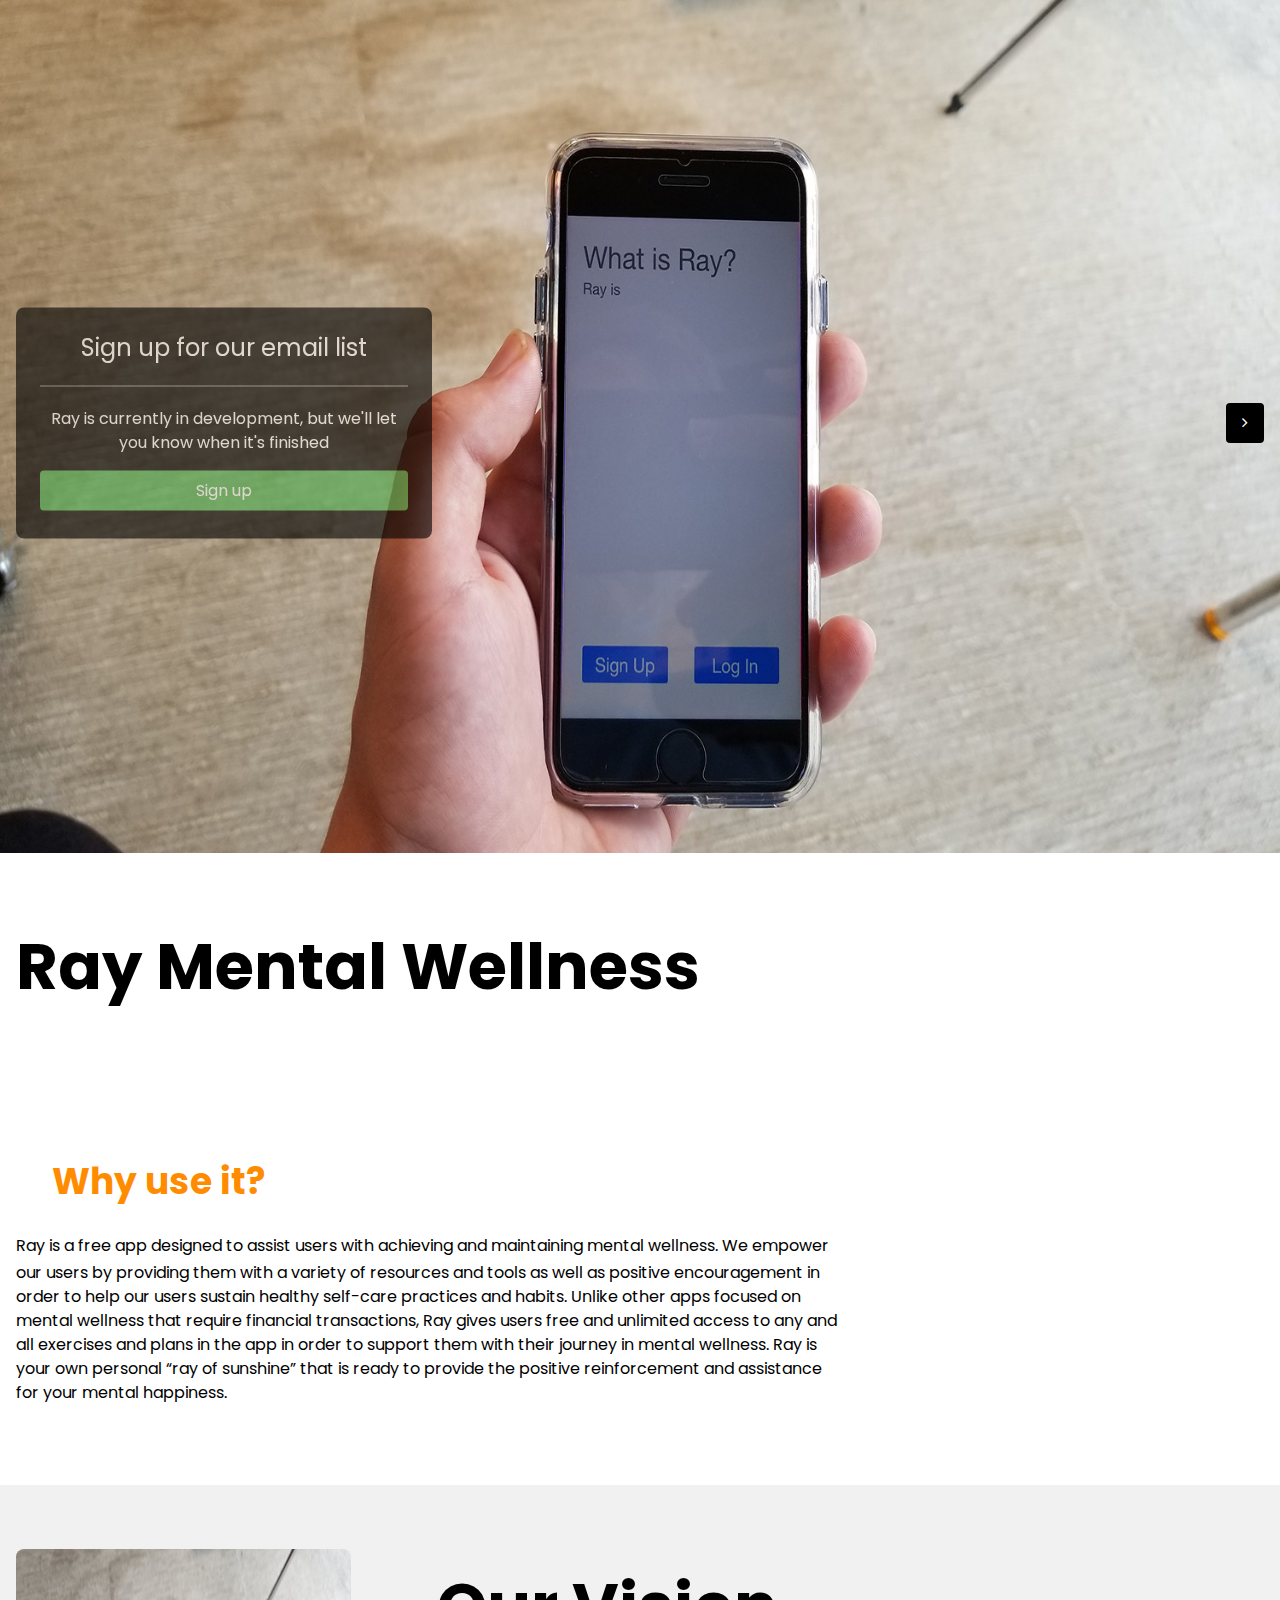
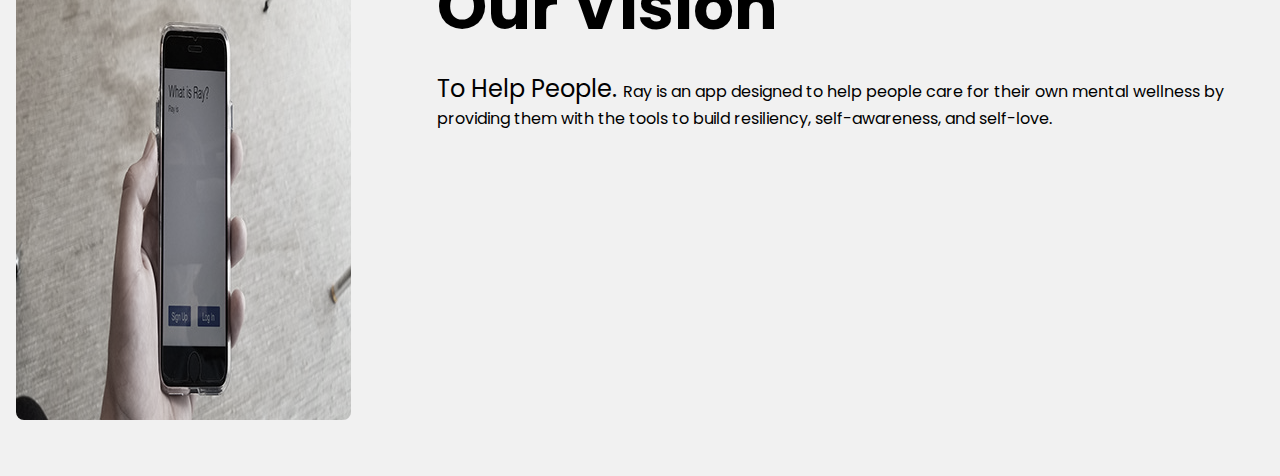
<file: rayMentalWellness.html>
<!DOCTYPE html>
<html>
<title>Ray Mental Wellness</title>
<meta charset="UTF-8">
<meta name="viewport" content="width=device-width, initial-scale=1">
<link rel="stylesheet" href="https://www.w3schools.com/w3css/4/w3.css">
<link rel="stylesheet" href="https://fonts.googleapis.com/css?family=Poppins">
<link rel="stylesheet" href="https://cdnjs.cloudflare.com/ajax/libs/font-awesome/4.7.0/css/font-awesome.min.css">
<style>
    body,h1,h2,h3,h4,h5 {font-family: "Poppins", sans-serif}
    body {font-size: 16px;}
    img {margin-bottom: -8px;}
    .mySlides {display: none;}
</style>
<body class="w3-content w3-black" style="max-width:1500px;">

<!-- Header with Slideshow -->
<header class="w3-display-container w3-center">
    <button class="w3-button w3-block w3-green w3-hide-large w3-hide-medium" onclick="document.getElementById('download').style.display='block'">
        Download </i> </i></button>
    <div class="mySlides w3-animate-opacity">
        <img class="w3-image" src="rayWellnessTest.jpg" alt="Image 1" style="min-width:500px" width="1500" height="1000">
        <div class="w3-display-left w3-padding w3-hide-small" style="width:35%">
            <div class="w3-black w3-opacity w3-hover-opacity-off w3-padding-large w3-round-large">
                <h1 class="w3-xlarge">Sign up for our email list</h1>
                <hr class="w3-opacity">
                <p>Ray is currently in development, but we'll let you know when it's finished</p>
                <p><button class="w3-button w3-block w3-green w3-round" onclick="document.getElementById('download').style.display='block'">
                    Sign up</button></p>
            </div>
        </div>
    </div>
    </div>
    <div class="mySlides w3-animate-opacity">
        <img class="w3-image" src="rayWellnessTest.jpg" alt="Image 2" style="min-width:500px" width="1500" height="1000">
        <div class="w3-display-left w3-padding w3-hide-small" style="width:35%">
            <div class="w3-black w3-opacity w3-hover-opacity-off w3-padding-large w3-round-large">
                <h1 class="w3-xlarge">Sign up for our email list</h1>
                <hr class="w3-opacity">
                <p>Ray is currently in development, but we'll let you know when it's finished</p>
                <p><button class="w3-button w3-block w3-green w3-round" onclick="document.getElementById('download').style.display='block'">
                    Sign up</button></p>
            </div>
        </div>
    </div>
    <div class="mySlides w3-animate-opacity">
        <img class="w3-image" src="rayWellnessTest.jpg" alt="Image 3" style="min-width:500px" width="1500" height="1000">
        <div class="w3-display-left w3-padding w3-hide-small" style="width:35%">
            <div class="w3-black w3-opacity w3-hover-opacity-off w3-padding-large w3-round-large">
                <h1 class="w3-xlarge">Sign up for our email list</h1>
                <hr class="w3-opacity">
                <p>Ray is currently in development, but we'll let you know when it's finished</p>
                <p><button class="w3-button w3-block w3-green w3-round" onclick="document.getElementById('download').style.display='block'">
                    Sign up</button></p>
            </div>
        </div>
    </div>
    <a class="w3-button w3-black w3-display-right w3-margin-right w3-round w3-hide-small w3-hover-light-grey" onclick="plusDivs(1)"> <i class="fa fa-angle-right"></i></a>
    <a class="w3-button w3-block w3-black w3-hide-large w3-hide-medium" onclick="plusDivs(1)"> <i class="fa fa-angle-right"></i></a>
</header>

<!-- The App Section -->
<div class="w3-padding-64 w3-white">
    <div class="w3-row-padding">
        <div class="w3-col l8 m6">
            <h1 class="w3-jumbo"><div class="title"><b>Ray Mental Wellness</b></div></h1>
        <br>
        <br>
        <br>
        <br>
        <br>
        <h1 class="appHeader2"><b>Why use it?</b></h1>
        <style>
            h1.appHeader2
            {
                padding-left: 1em;
                text-align: left;
                color: darkorange;
            }
        </style>
        <p><span class="w3-xlarge"></span> Ray is a free app designed to assist users with achieving and maintaining mental wellness. We empower our users
            by providing them with a variety of resources and tools as well as positive encouragement in order to help our users sustain healthy self-care practices and habits.
            Unlike other apps focused on mental wellness that require financial transactions, Ray gives users free and unlimited access to any and all exercises and plans in the
            app in order to support them with their journey in mental wellness. Ray is your own personal “ray of sunshine” that is ready to provide the positive reinforcement and
            assistance for your mental happiness.
        </p>
    </div>
</div>
</div>

<!-- Vision Section -->
<div class="w3-padding-64 w3-light-grey">
    <div class="w3-row-padding">
        <div class="w3-col l4 m6">
            <img class="w3-image w3-round-large w3-hide-small w3-grayscale" src="rayWellnessTest2.jpg" alt="App" width="335" height="471">
        </div>
        <div class="w3-col l8 m6">
            <h1 class="w3-jumbo"><b>Our Vision</b></h1>
            <p><span class="w3-xlarge">To Help People. </span> Ray is an app designed to help people care for their own mental wellness by providing them with the tools to build resiliency, self-awareness, and self-love.

        </div>
    </div>
</div>

<!-- email button section -->
<div id="download" class="w3-modal w3-animate-opacity">
    <div class="w3-modal-content" style="padding:32px">
        <div class="w3-container w3-white">
            <i onclick="document.getElementById('download').style.display='none'" class="fa fa-remove w3-xlarge w3-button w3-transparent w3-right w3-xlarge"></i>
            <h2 class="w3-wide">Sign Up</h2>
            <p>Please show your support by signing up to receive emails about future developments</p>
            <p><input class="w3-input w3-border" type="text" placeholder="Enter e-mail"></p>
            <button type="button" class="w3-button w3-block w3-padding-large w3-red w3-margin-bottom" onclick="document.getElementById('download').style.display='none'">Enter</button>
        </div>
    </div>
</div>
<script>
    // Slideshow
    var slideIndex = 1;
    showDivs(slideIndex);

    function plusDivs(n) {
        showDivs(slideIndex += n);
    }

    function showDivs(n) {
        var i;
        var x = document.getElementsByClassName("mySlides");
        if (n > x.length) {slideIndex = 1}
        if (n < 1) {slideIndex = x.length}
        for (i = 0; i < x.length; i++) {
            x[i].style.display = "none";
        }
        x[slideIndex-1].style.display = "block";
    }
</script>

</body>
</html>
</file>
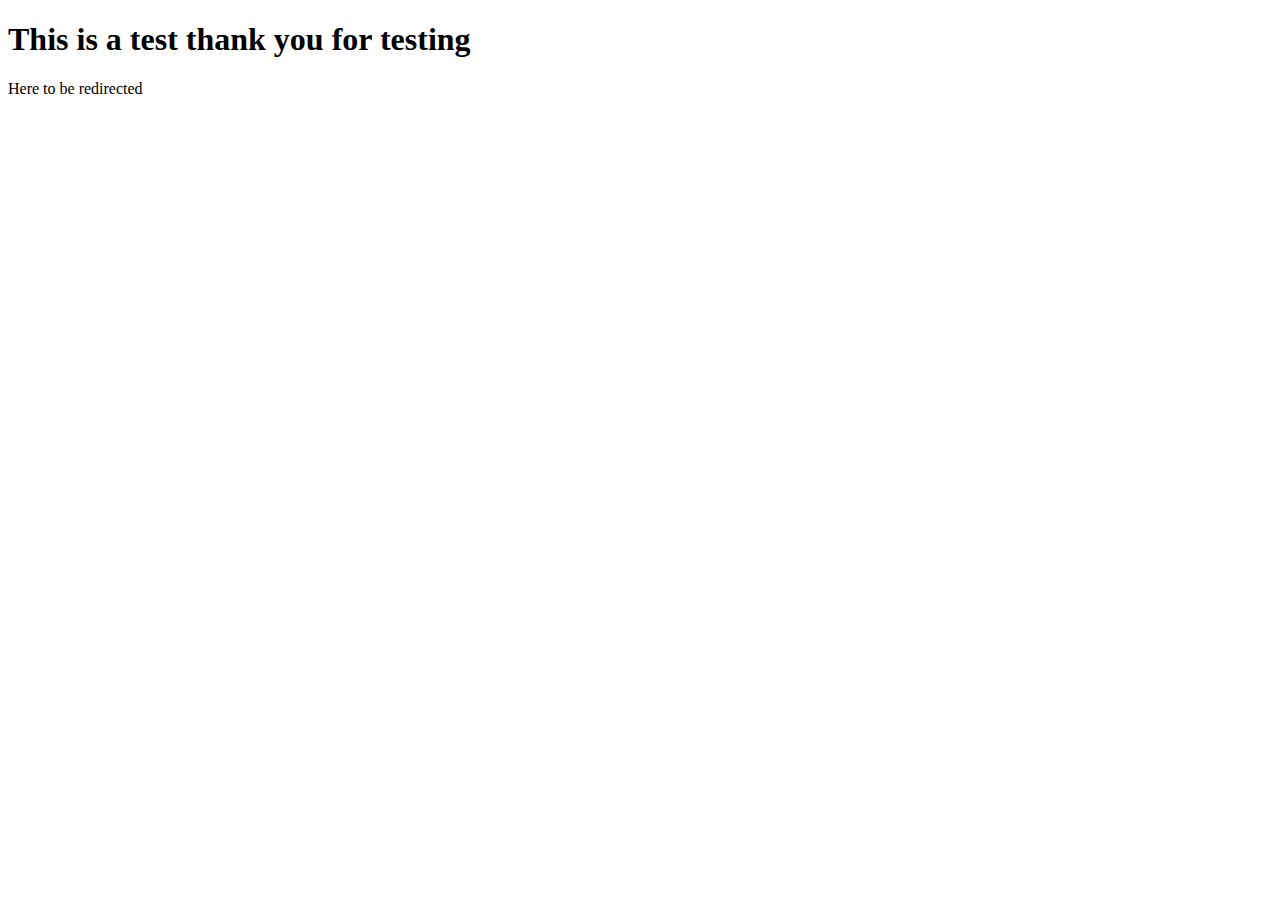
<file: stuff2.html>
<!DOCTYPE html>
<html>
<head>
  <title> testinghome </title>
  <!-- Global site tag (gtag.js) - Google Analytics -->
<script async src="https://www.googletagmanager.com/gtag/js?id=UA-122868530-1"></script>
<script>
  window.dataLayer = window.dataLayer || [];
  function gtag(){dataLayer.push(arguments);}
  gtag('js', new Date());
  gtag('config', 'UA-122868530-1');
</script>
  </head>
<h1>This is a test thank you for testing</h1>
<body><a https://raymentalwellness.github.io>Here </a>to be redirected</body>
</html>
</file>
